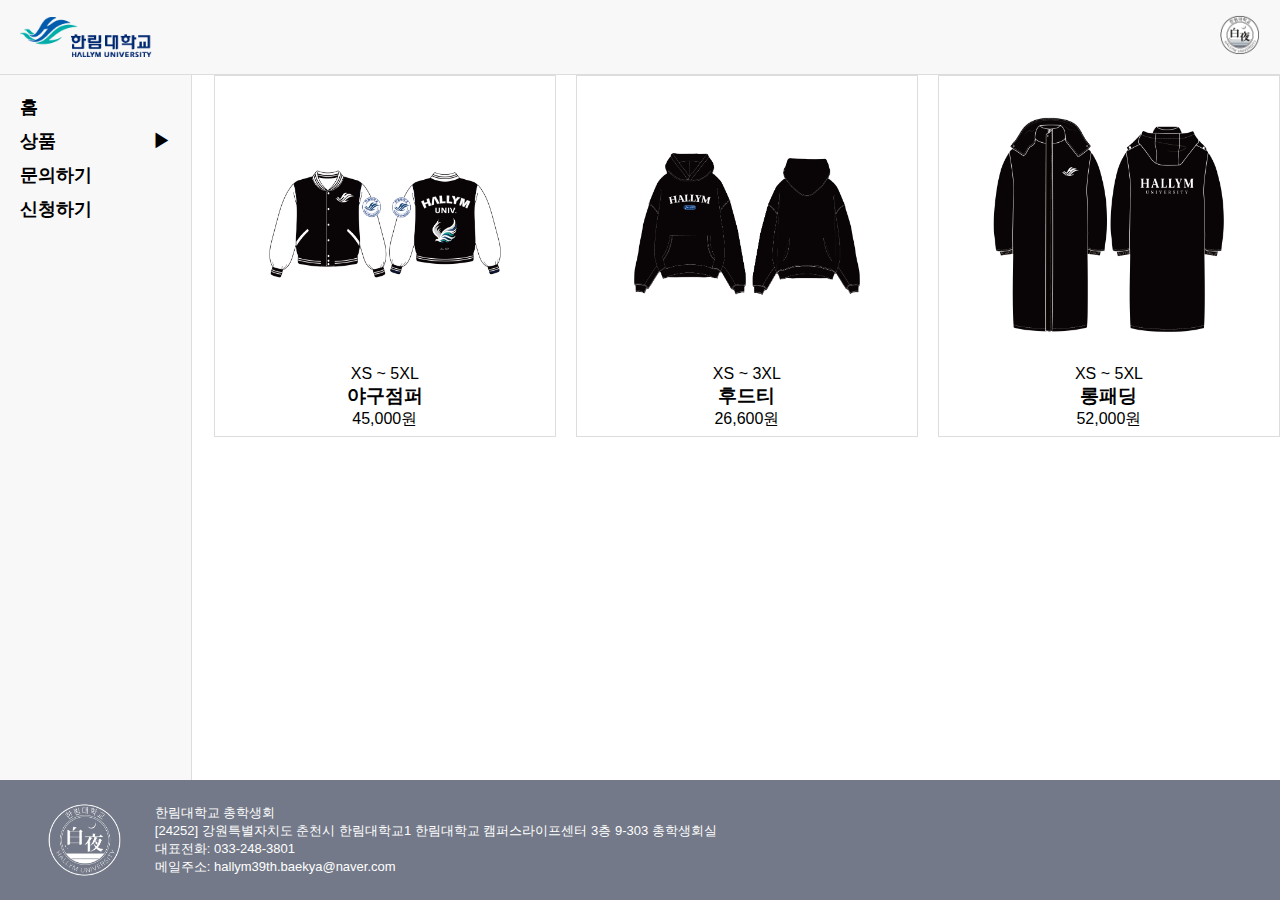
<file: index.html>
<!DOCTYPE html>
<html lang="ko">
  <head>
    <meta charset="UTF-8" />
    <meta name="viewport" content="width=device-width, initial-scale=1.0" />
    <title>한림대학교 피복</title>
    <link rel="stylesheet" href="styles.css" />
    <link rel="icon" href="/src/favicon-32x32.png" />
  </head>
  <body>
    <header class="topbar">
      <button class="menu-button">☰</button>
      <img src="src/img-logo.png" alt="한림대학교 로고" class="logo" />
      <a href="https://hcms.hallym.ac.kr/chonghak/" target="_blank"
        ><img src="src/baekya_icon.png" alt="로고2" class="seal"
      /></a>
    </header>

    <div class="container">
      <aside class="sidebar">
        <div class="menu">
          <h2><a href="index.html" class="menu-item">홈</a></h2>
          <h2 class="menu-toggle">상품 <span class="arrow">▶</span></h2>
          <ul class="submenu">
            <li><a href="C1_size.html">야구점퍼</a></li>
            <li><a href="C2_size.html">후드티</a></li>
            <li><a href="C3_size.html">롱패딩</a></li>
          </ul>

          <h2>
            <a
              href="https://pf.kakao.com/_wxmXCn"
              target="_blank"
              class="menu-item"
              >문의하기</a
            >
          </h2>
          <h2>
            <a
              href="https://forms.gle/su3L1Cxn9GvD9uqD7"
              target="_blank"
              class="menu-item"
              >신청하기</a
            >
          </h2>
        </div>
      </aside>

      <main class="content">
        <section class="products">
          <div class="product">
            <a href="C1_size.html">
              <img src="src/bball01.png" class="image-placeholder" />
              <p>XS ~ 5XL</p>
              <h3>야구점퍼</h3>
              <p>45,000원</p>
            </a>
          </div>
          <div class="product">
            <a href="C2_size.html">
              <img src="src/hoodie01.png" class="image-placeholder" />
              <p>XS ~ 3XL</p>
              <h3>후드티</h3>
              <p>26,600원</p>
            </a>
          </div>
          <div class="product">
            <a href="C3_size.html">
              <img src="src/longjacket.png" class="image-placeholder" />
              <p>XS ~ 5XL</p>
              <h3>롱패딩</h3>
              <p>52,000원</p>
            </a>
          </div>
        </section>
      </main>
    </div>

    <div class="footer">
      <div class="footer-content">
        <img
          src="src/baekya_white.png"
          alt="한림대학교 총학생회 로고"
          class="footer-logo"
          width="80"
        />
        <div class="footer-text">
          한림대학교 총학생회<br />
          [24252] 강원특별자치도 춘천시 한림대학교1 한림대학교 캠퍼스라이프센터
          3층 9-303 총학생회실<br />
          대표전화: 033-248-3801<br />
          메일주소:
          <a href="mailto:hallym39th.baekya@naver.com"
            >hallym39th.baekya@naver.com</a
          >
        </div>
      </div>
    </div>

    <script src="script.js"></script>
  </body>
</html>
</file>
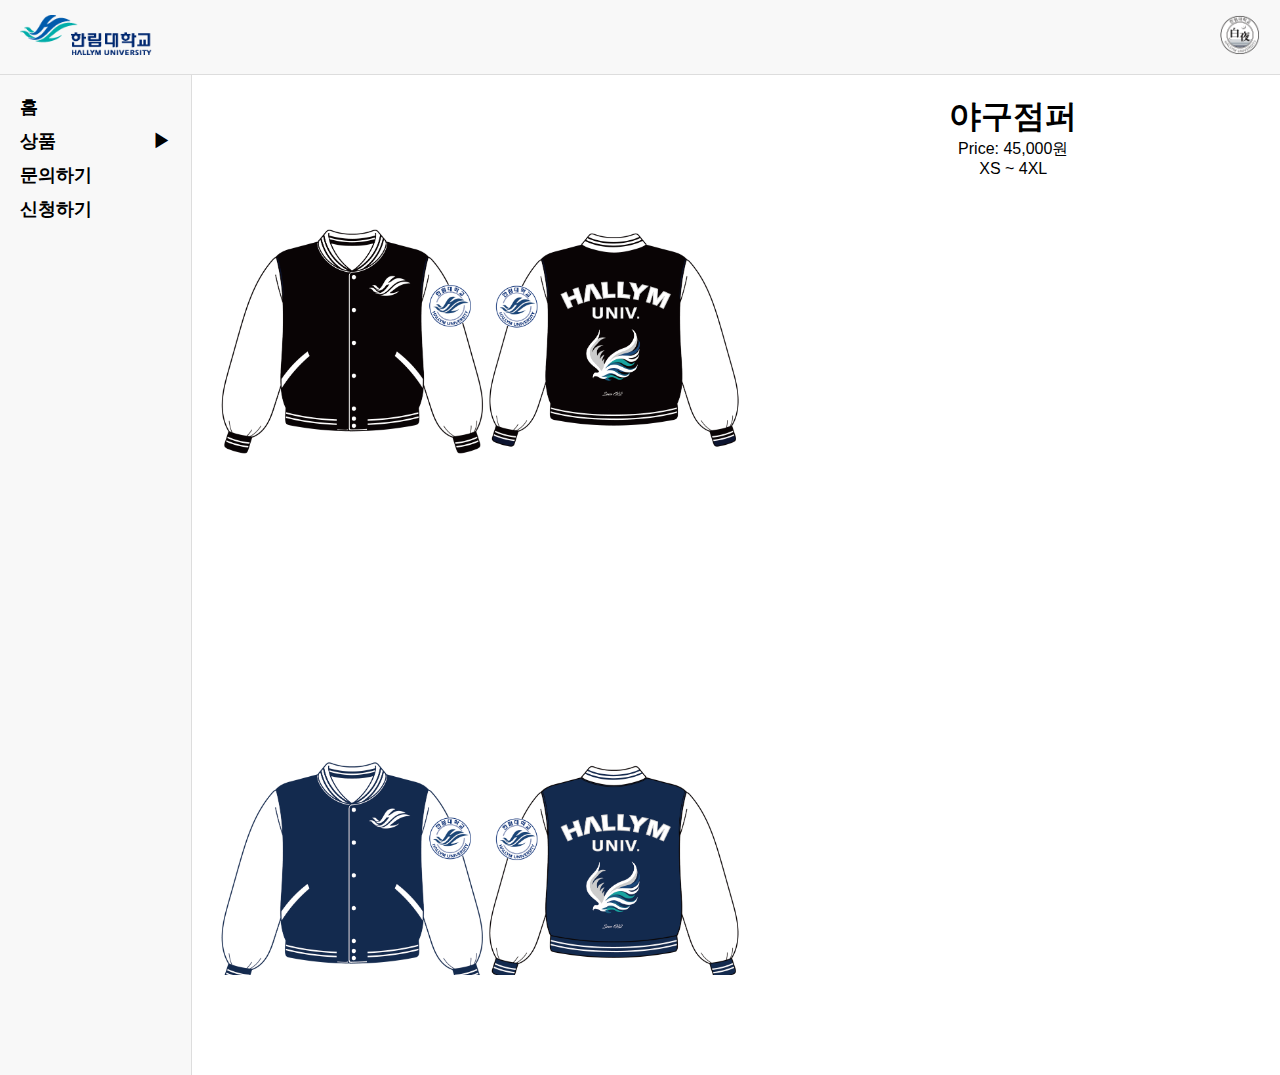
<file: C1_size.html>
<!DOCTYPE html>
<html lang="ko">
<head>
    <meta charset="UTF-8">
    <meta name="viewport" content="width=device-width, initial-scale=1.0">
    <title>야구점퍼</title>
    <link rel="stylesheet" href="C3styles.css">
</head>
<body>
    <header class="topbar">
        <button class="menu-button">☰</button>
        <a href="index.html"><img src="src/img-logo.png" alt="한림대학교 로고" class="logo"></a>
        <a href="https://hcms.hallym.ac.kr/chonghak/" target="_blank"><img src="src/baekya_icon.png" alt="로고2" class="seal"></a>
    </header>
    <div class="container">
        <aside class="sidebar">
            <div class="menu">
                <h2><a href="index.html" class="menu-item">홈</a></h2>
                <h2 class="menu-toggle">
                    상품 <span class="arrow">▶</span>
                </h2>
                <ul class="submenu">
                    <li><a href="C1_size.html">야구점퍼</a></li>
                    <li><a href="C2_size.html">후드티</a></li>
                    <li><a href="C3_size.html">롱패딩</a></li>
                </ul>
                
                <h2><a href="https://pf.kakao.com/_wxmXCn" target="_blank" class="menu-item">문의하기</a>
                </h2>
                <h2><a href="https://forms.gle/su3L1Cxn9GvD9uqD7" target="_blank" class="menu-item">신청하기</a>
                </h2>
            </div>
        </aside>
        
        <div class="scroll-wrapper">
            <div class="image-container">
                <img src="src/bball01.png" alt="bball01_img">
                <img src="src/bball02.png" alt="bball02_img">
                <img src="src/bball03.png" alt="bball03_img">
                <img src="src/bball_size.png" alt="bball_size_img">
            </div>    
            <div class="text-container">
                <h1>야구점퍼</h1>
                <p class="price">Price: 45,000원 </p>
                <p>XS ~ 4XL</p>
            </div>
        </div>
        
        <script src="script.js"></script>

</body>
</html>
</file>
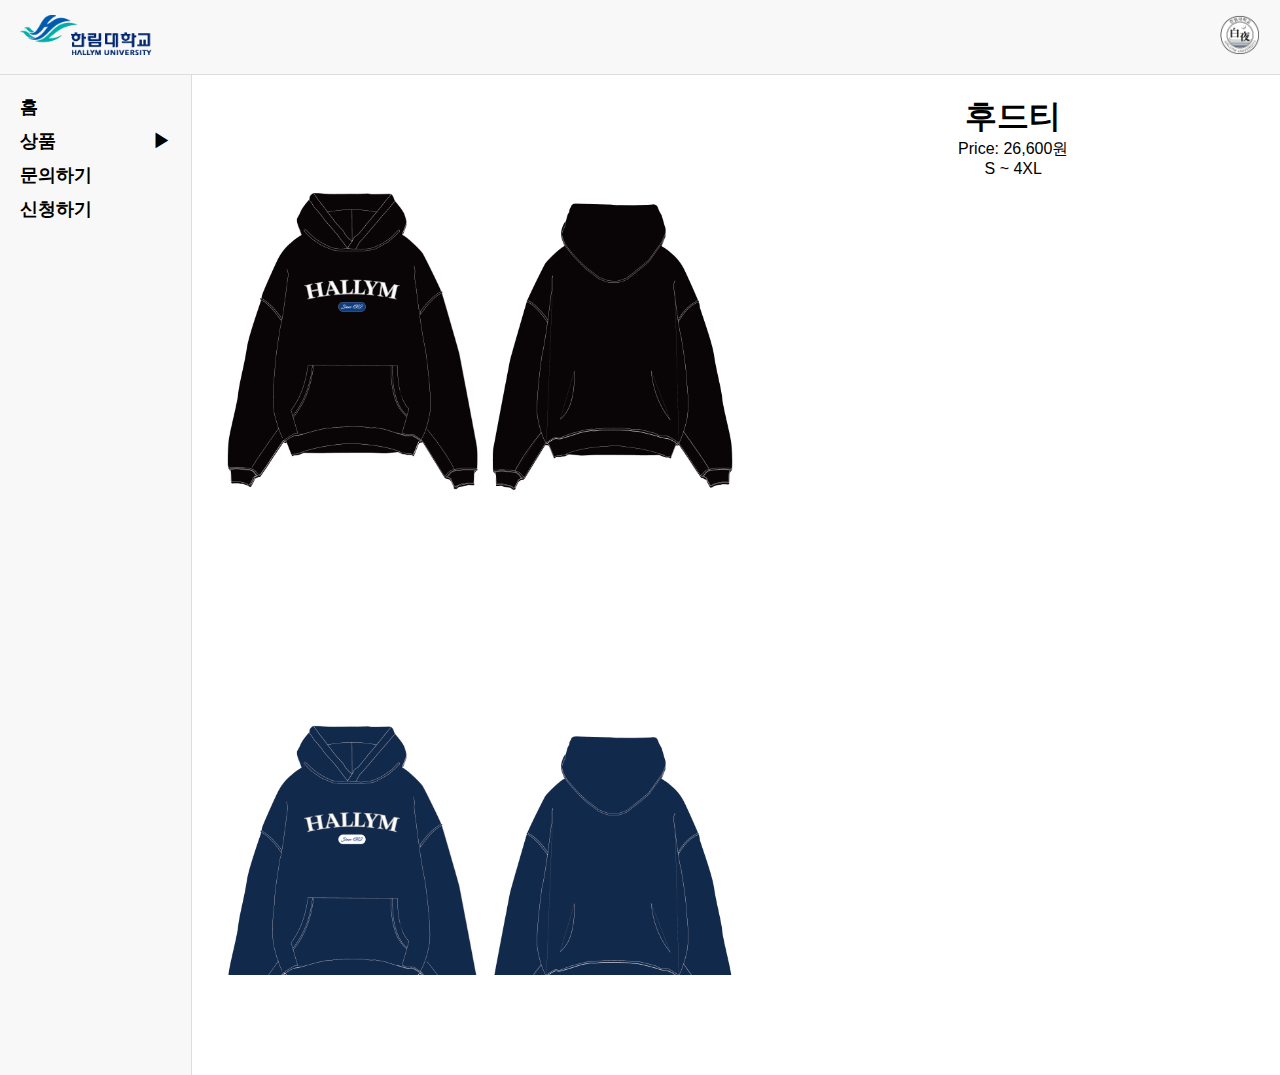
<file: C2_size.html>
<!DOCTYPE html>
<html lang="ko">
<head>
    <meta charset="UTF-8">
    <meta name="viewport" content="width=device-width, initial-scale=1.0">
    <title>후드티</title>
    <link rel="stylesheet" href="C3styles.css">
</head>
<body>
    <header class="topbar">
        <button class="menu-button">☰</button>
        <a href="index.html"><img src="src/img-logo.png" alt="한림대학교 로고" class="logo"></a>
        <a href="https://hcms.hallym.ac.kr/chonghak/" target="_blank"><img src="src/baekya_icon.png" alt="로고2" class="seal"></a>
    </header>
    <div class="container">
        <aside class="sidebar">
            <div class="menu">
                <h2><a href="index.html" class="menu-item">홈</a></h2>
                <h2 class="menu-toggle">
                    상품 <span class="arrow">▶</span>
                </h2>
                <ul class="submenu">
                    <li><a href="C1_size.html">야구점퍼</a></li>
                    <li><a href="C2_size.html">후드티</a></li>
                    <li><a href="C3_size.html">롱패딩</a></li>
                </ul>

                <h2><a href="https://pf.kakao.com/_wxmXCn" target="_blank" class="menu-item">문의하기</a>
                </h2>
                <h2><a href="https://forms.gle/su3L1Cxn9GvD9uqD7" target="_blank" class="menu-item">신청하기</a>
                </h2>
            </div>
        </aside>
        
        <div class="scroll-wrapper">
            <div class="image-container">
                <img src="src/hoodie01.png" alt="hoodie01_img">
                <img src="src/hoodie02.png" alt="hoodie02_img">
                <img src="src/hoodie03.png" alt="hoodie03_img">
                <img src="src/hoodie_size.png" alt="hoodie01_size">
            </div>    
            <div class="text-container">
                <h1>후드티</h1>
                <p class="price">Price: 26,600원 </p>
                <p>S ~ 4XL</p>
            </div>
        </div>
        
        <script src="script.js"></script>

</body>
</html>
</file>
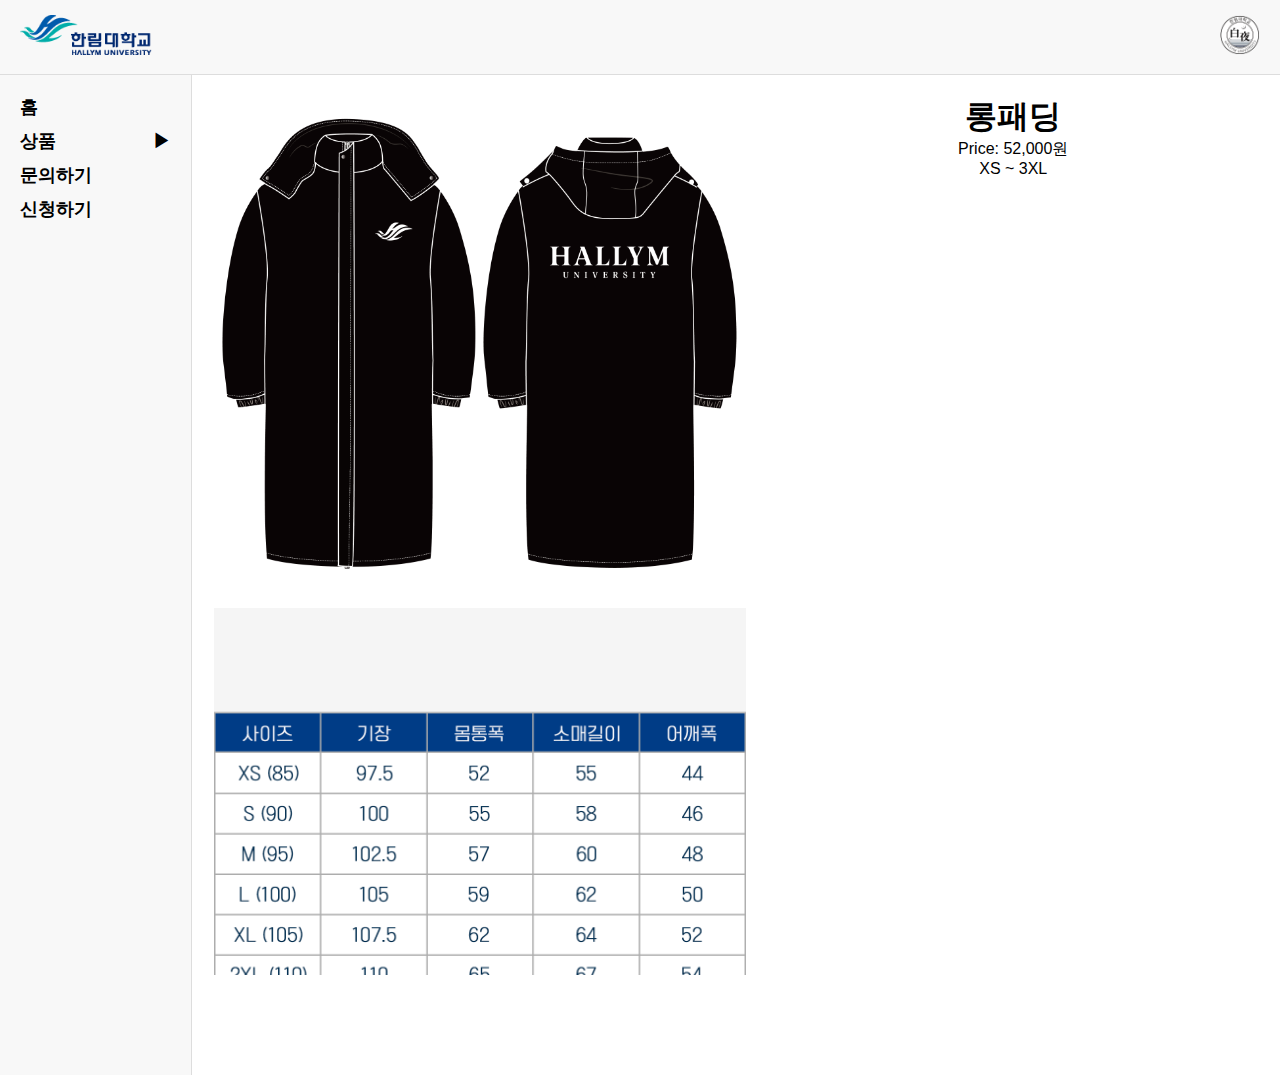
<file: C3_size.html>
<!DOCTYPE html>
<html lang="ko">
<head>
    <meta charset="UTF-8">
    <meta name="viewport" content="width=device-width, initial-scale=1.0">
    <title>야구점퍼</title>
    <link rel="stylesheet" href="C3styles.css">
</head>
<body>
    <header class="topbar">
        <button class="menu-button">☰</button>
        <a href="index.html"><img src="src/img-logo.png" alt="한림대학교 로고" class="logo"></a>
        <a href="https://hcms.hallym.ac.kr/chonghak/" target="_blank"><img src="src/baekya_icon.png" alt="로고2" class="seal"></a>
    </header>
    <div class="container">
        <aside class="sidebar">
            <div class="menu">
                <h2><a href="index.html" class="menu-item">홈</a></h2>
                <h2 class="menu-toggle">
                    상품 <span class="arrow">▶</span>
                </h2>
                <ul class="submenu">
                    <li><a href="C1_size.html">야구점퍼</a></li>
                    <li><a href="C2_size.html">후드티</a></li>
                    <li><a href="C3_size.html">롱패딩</a></li>
                </ul>

                <h2><a href="https://pf.kakao.com/_wxmXCn" target="_blank" class="menu-item">문의하기</a>
                </h2>
                <h2><a href="https://forms.gle/su3L1Cxn9GvD9uqD7" target="_blank" class="menu-item">신청하기</a>
                </h2>
            </div>
        </aside>
        
        <div class="scroll-wrapper">
            <div class="image-container">
                <img src="src/longjacket.png" alt="long_img">
                <img src="src/long_size.png" alt="long_size">
            </div>    
            <div class="text-container">
                <h1>롱패딩</h1>
                <p class="price">Price: 52,000원 </p>
                <p>XS ~ 3XL</p>
            </div>
        </div>
        
        <script src="script.js"></script>

</body>
</html>
</file>
<file: styles.css>
* {
  margin: 0;
  padding: 0;
  box-sizing: border-box;
  font-family: Arial, sans-serif;
}

body {
  display: flex;
  flex-direction: column;
  height: 100vh;
}

/* 상단 바 */
.topbar {
  display: flex;
  justify-content: space-between;
  align-items: center;
  padding: 15px 20px;
  background-color: #f8f8f8;
  border-bottom: 1px solid #ddd;
}

/* 사이드바 */
.sidebar {
  width: 15%;
  background-color: #f8f8f8;
  padding: 20px;
  border-right: 1px solid #ddd;
}

.logo {
  height: 40px;
}

.seal {
  height: 40px;
}

.menu {
  display: flex;
  flex-direction: column; /* 세로 정렬 */
  width: 100%;
}

/* 메뉴 버튼 (모바일) */
.menu-button {
  display: none;
  font-size: 24px;
  background: none;
  border: none;
  cursor: pointer;
}

/* 레이아웃 */
.container {
  display: flex;
  flex: 1;
}

.menu h2 {
  font-size: 18px;
  margin-bottom: 10px;
  cursor: pointer;
}

.menu-toggle {
  display: flex;
  justify-content: space-between;
  align-items: center;
}

.menu-item {
  text-decoration: none; /* 밑줄 제거 */
  color: inherit; /* 기본 텍스트 색상 유지 */
}

.menu-item:visited {
  color: inherit; /* 방문 후 색상 유지 */
}

.menu-item:hover {
  text-decoration: underline; /* 호버 시에도 밑줄 없음 */
}

.arrow {
  transition: transform 0.3s;
}

.submenu {
  list-style: none;
  padding-left: 10px;
  margin-bottom: 20px;
  display: none;
}

.submenu li {
  font-size: 16px;
  margin: 5px 0;
}

/* 상품 목록 */
.content {
  flex: 1;
  display: flex;
  flex-direction: column;
}

.products {
  display: flex;
  flex-wrap: wrap;
  margin-left: 2%;
  gap: 20px; /* 제품 간격 */
  margin-bottom: 2%;
}

.product {
  background-color: #fff;
  padding: 2%;
  text-align: center;
  border: 1px solid #ddd;
  flex: 1 1 250px; /* 최소 250px, 자동 확장 */
  max-width: 370px; /* 최대 너비 설정 */
}

.image-placeholder {
  width: 80%;
  height: 80%;
  margin-bottom: 10px;
  position: relative;
  z-index: 1; /* 기본적으로 이미지가 앞쪽 */
  transition: z-index 0.3s ease-in-out; /* 부드럽게 변경 */
}

.sidebar-open .image-placeholder {
  opacity: 0.25; /* 사이드바가 열리면 이미지가 반투명하게 */
}

/* 반응형 디자인 */
@media (max-width: 768px) {
  .container {
    flex-direction: column;
  }

  .sidebar {
    width: 100%;
    display: none;
    position: absolute;
    top: 60px;
    left: 0;
    background: #f8f8f8;
    box-shadow: 0 4px 6px rgba(0, 0, 0, 0.1);
  }

  .menu-button {
    display: block;
  }

  .products {
    grid-template-columns: repeat(auto-fit, minmax(120px, 1fr));
  }

  .image-placeholder {
    height: 70%;
    padding-top: 2%;
    position: relative;
  }
  .image-placeholder img {
    position: absolute;
    top: 0;
    left: 0;
    width: 100%;
    height: 100%;
    object-fit: cover;
  }
}

.footer {
  background-color: #737988; /* 회색 배경 */
  color: #ffffff; /* 글씨 색상 */
  padding: 20px;
  text-align: center;
  font-size: 13px;
}

.footer-content {
  display: flex;
  flex-wrap: wrap; /* 글자가 잘리지 않도록 자동 줄바꿈 */
  align-items: center; /* 로고와 텍스트 정렬 */
  margin-left: 2%;
  text-align: left;
}

.footer-logo {
  display: inline-block;
  vertical-align: middle;
  margin-right: 30px;
}

.footer a {
  color: #ffffff;
  text-decoration: none;
}

.footer a:hover {
  text-decoration: underline;
}

a {
  text-decoration: none; /* 링크 밑줄 제거 */
  color: inherit; /* 기본 텍스트 색상 유지 */
}
</file>
<file: C3styles.css>
* {
    margin: 0;
    padding: 0;
    box-sizing: border-box;
    font-family: Arial, sans-serif;
}

body {
    display: flex;
    flex-direction: column;
    height: 100vh;
}

.topbar {
    display: flex;
    justify-content: space-between;
    align-items: center;
    padding: 15px 20px;
    background-color: #f8f8f8;
    border-bottom: 1px solid #ddd;
}

.logo {
    height: 40px;
}

.seal {
    height: 40px;
}

.menu {
    display: flex;
    flex-direction: column; /* 세로 정렬 */
    width: 100%;
}

/* 메뉴 버튼 (모바일) */
.menu-button {
    display: none;
    font-size: 24px;
    background: none;
    border: none;
    cursor: pointer;
}

/* 레이아웃 */
.container {
    display: flex;
    flex: 1;
}
.scroll-wrapper {
    display: flex;
    flex: 1;
    height: 100vh;
    overflow-y: auto; /* 전체를 스크롤 가능하게 설정 */
    margin-bottom: 100px;
}
/* 사이드바 */
.sidebar {
    width: 15%;
    background-color: #f8f8f8;
    padding: 20px;
    border-right: 1px solid #ddd;
}

.menu h2 {
    font-size: 18px;
    margin-bottom: 10px;
    cursor: pointer;
}

.menu-toggle {
    display: flex;
    justify-content: space-between;
    align-items: center;
}

.menu-item {
    text-decoration: none;  /* 밑줄 제거 */
    color: inherit;  /* 기본 텍스트 색상 유지 */
}

.menu-item:visited {
    color: inherit;  /* 방문 후 색상 유지 */
}

.menu-item:hover {
    text-decoration: underline; /* 호버 시에도 밑줄 없음 */
}

.arrow {
    transition: transform 0.3s;
}

.submenu {
    list-style: none;
    padding-left: 10px;
    margin-bottom: 20px;
    display: none;
}

.submenu li {
    font-size: 16px;
    margin: 5px 0;
    list-style: none;
}
.submenu li a {
    text-decoration: none;
    color: rgb(0, 0, 52);
}
.submenu li a:hover{
    color: gray;
}

/* 반응형 디자인 */
@media (max-width: 768px) {
    .container {
        flex-direction: column;
    }

    .sidebar {
        width: 100%;
        display: none;
        position: absolute;
        top: 60px;
        left: 0;
        background: #f8f8f8;
        box-shadow: 0 4px 6px rgba(0, 0, 0, 0.1);
    }

    .menu-button {
        display: block;
    }
}

.text-container {
    width: 50%;
    padding: 20px;
    background-color: white;
    text-align: center;
}

.image-container {
    width: 50%;
    margin-left: 2%;
    background-color: #f5f5f5;
}

.image-container::-webkit-scrollbar {
    display: none;
}

.image-container img {
    width: 100%;
    display: block;
}

.button-container {
    margin-top: 20px;
    display: flex;
    flex-direction: column;
    gap: 10px;
}

button {
    padding: 10px 20px;
    font-size: 16px;
    border: none;
    cursor: pointer;
    background-color: black;
    color: white;
    border-radius: 5px;
}

button:hover {
    background-color: gray;
}
.original-price {
    text-decoration: line-through;
    color: red;
    font-weight: bold;
}

.discounted-price {
    color: black;
    font-weight: bold;
}
</file>
